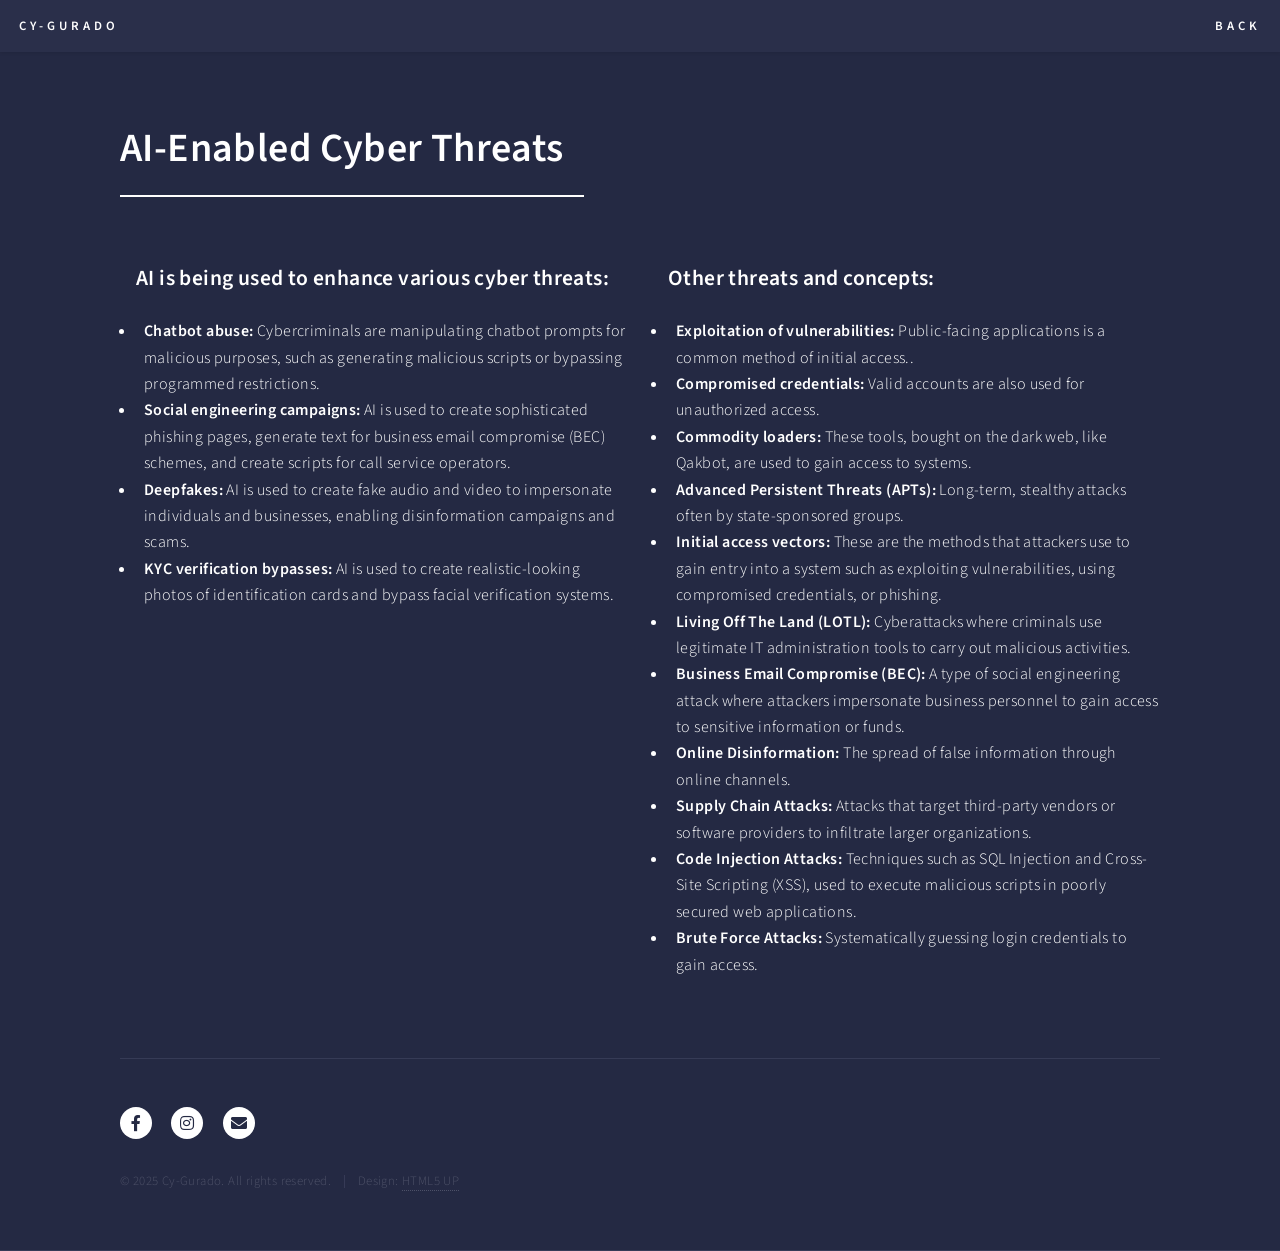
<file: AI-Enabled Cyber Threats.html>
<!DOCTYPE HTML>
<!--
	Forty by HTML5 UP
	html5up.net | @ajlkn
	Free for personal and commercial use under the CCA 3.0 license (html5up.net/license)
-->
<html>
	<head>
		<title>CY-GURADO</title>
		<meta charset="utf-8" />
		<meta name="viewport" content="width=device-width, initial-scale=1, user-scalable=no" />
		<link rel="stylesheet" href="assets/css/main.css" />
		<noscript><link rel="stylesheet" href="assets/css/noscript.css" /></noscript>
		<link rel="shortcut icon" href="images/logo.png" type="">
	</head>
	<body class="is-preload">

		<!-- Wrapper -->
			<div id="wrapper">

				<!-- Header -->
					<header id="header">
						<a href="index.html" class="logo"><span>CY-GURADO</span></a>
						<nav>
							<a href="file:///D:/CyGurado/CYBER%20THREATS.html">Back</a>
						</nav>
					</header>

				<!-- Main -->
					<div id="main" class="alt">

						<!-- One -->
							<section id="one">
								<div class="inner">
									<header class="major">
										<h1>AI-Enabled Cyber Threats</h1>
									</header>

									<!-- Content -->
										<div class="row">
											<div class="col-6 col-12-small">
											<p><ul>
												<h3>AI is being used to enhance various cyber threats:</h3>
                                            <li><b>Chatbot abuse:</b> Cybercriminals are manipulating chatbot prompts for malicious purposes, such as generating malicious scripts or bypassing programmed restrictions.</li>
                                            <li><b>Social engineering campaigns:</b> AI is used to create sophisticated phishing pages, generate text for business email compromise (BEC) schemes, and create scripts for call service operators.</li> 
                                            <li><b>Deepfakes:</b> AI is used to create fake audio and video to impersonate individuals and businesses, enabling disinformation campaigns and scams.</li>
                                            <li><b>KYC verification bypasses:</b> AI is used to create realistic-looking photos of identification cards and bypass facial verification systems. </li>
                                            </ul>  
                                            </p>
											</div>
											<div class="col-6 col-12-small">
											<p><ul>
												<h3>Other threats and concepts:</h3>	
                                            <li><b>Exploitation of vulnerabilities:</b> Public-facing applications is a common method of initial access..</li>
                                            <li><b>Compromised credentials:</b> Valid accounts are also used for unauthorized access.</li> 
                                            <li><b>Commodity loaders:</b> These tools, bought on the dark web, like Qakbot, are used to gain access to systems. </li>
                                            <li><b>Advanced Persistent Threats (APTs): </b> Long-term, stealthy attacks often by state-sponsored groups.</li>
                                            <li><b>Initial access vectors:</b> These are the methods that attackers use to gain entry into a system such as exploiting vulnerabilities, using compromised credentials, or phishing. </li>
                                            <li><b>Living Off The Land (LOTL): </b> Cyberattacks where criminals use legitimate IT administration tools to carry out malicious activities. </li>
                                            <li><b>Business Email Compromise (BEC):</b> A type of social engineering attack where attackers impersonate business personnel to gain access to sensitive information or funds. </li>
                                            <li><b>Online Disinformation:</b> The spread of false information through online channels. </li>
                                            <li><b>Supply Chain Attacks: </b> Attacks that target third-party vendors or software providers to infiltrate larger organizations. </li>
                                            <li><b>Code Injection Attacks: </b> Techniques such as SQL Injection and Cross-Site Scripting (XSS), used to execute malicious scripts in poorly secured web applications. </li>
                                            <li><b>Brute Force Attacks:</b> Systematically guessing login credentials to gain access. </li>
                                            </ul>  
                                            </p>
											</div>
										</div>

									<hr class="major" />


				<!-- Footer -->
					<footer id="footer">
						<div class="inner">
							<ul class="icons">
								<li><a href="https://www.facebook.com/profile.php?id=61573190905093&rdid=q2q42Ku2QMx3xJPp&share_url=https%3A%2F%2Fwww.facebook.com%2Fshare%2F1KXrDb1Yg7#" class="icon brands alt fa-facebook-f"><span class="label">Facebook</span></a></li>
								<li><a href="https://www.instagram.com/cygurado_cyb/" class="icon brands alt fa-instagram"><span class="label">Instagram</span></a></li>
							    <li><a href="#" class="icon solid alt fa-envelope"><span class="label">Email</span></a></li>
							</ul>
							<ul class="copyright">
								<li>&copy; 2025 Cy-Gurado. All rights reserved.</li><li>Design: <a href="https://html5up.net">HTML5 UP</a></li>
							</ul>
						</div>
					</footer>

			</div>

		<!-- Scripts -->
			<script src="assets/js/jquery.min.js"></script>
			<script src="assets/js/jquery.scrolly.min.js"></script>
			<script src="assets/js/jquery.scrollex.min.js"></script>
			<script src="assets/js/browser.min.js"></script>
			<script src="assets/js/breakpoints.min.js"></script>
			<script src="assets/js/util.js"></script>
			<script src="assets/js/main.js"></script>

	</body>
</html>
</file>
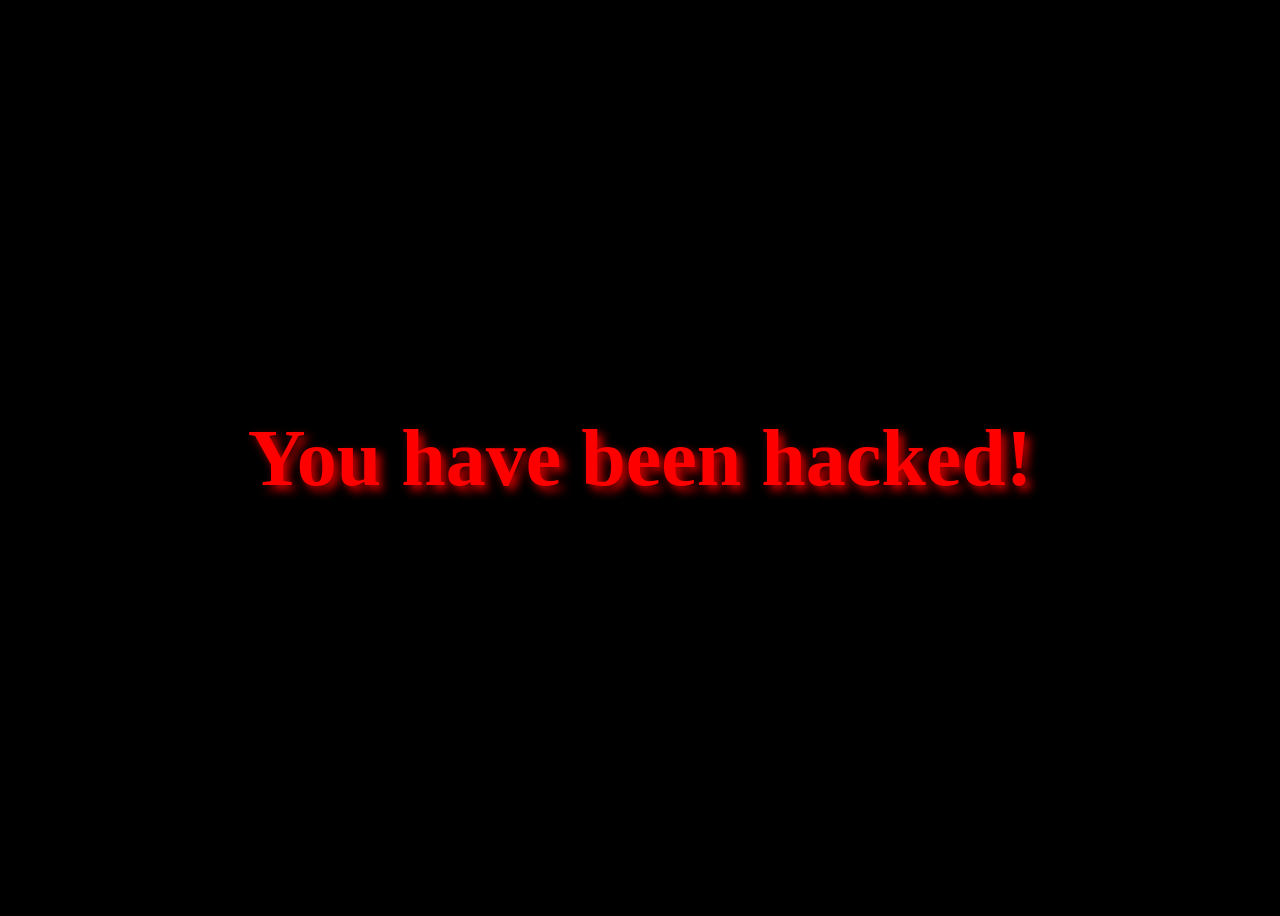
<file: Hacked.html>
<!DOCTYPE html>
<html lang="en">
<head>
    <meta charset="UTF-8">
    <meta name="viewport" content="width=device-width, initial-scale=1.0">
    <title>Hacked</title>
    <style>
        body {
            display: flex;
            justify-content: center;
            align-items: center;
            height: 100vh;
            background-color: black;
            color: red;
            font-size: 5rem;
            font-weight: bold;
            text-shadow: 5px 5px 10px rgba(255, 0, 0, 0.8);
        }
    </style>
</head>
<body>
    You have been hacked!
</body>
</html>
</file>
<file: assets/css/noscript.css>
/*
	Forty by HTML5 UP
	html5up.net | @ajlkn
	Free for personal and commercial use under the CCA 3.0 license (html5up.net/license)
*/

/* Banner */

	body.is-preload #banner:after {
		opacity: 0.85;
	}

	body.is-preload #banner > .inner {
		-moz-filter: none;
		-webkit-filter: none;
		-ms-filter: none;
		filter: none;
		-moz-transform: none;
		-webkit-transform: none;
		-ms-transform: none;
		transform: none;
		opacity: 1;
	}
</file>
<file: assets/css/main.css>
@import url(fontawesome-all.min.css);
@import url("https://fonts.googleapis.com/css?family=Source+Sans+Pro:300,300italic,600,600italic");

/*
	Forty by HTML5 UP
	html5up.net | @ajlkn
	Free for personal and commercial use under the CCA 3.0 license (html5up.net/license)
*/

html, body, div, span, applet, object,
iframe, h1, h2, h3, h4, h5, h6, p, blockquote,
pre, a, abbr, acronym, address, big, cite,
code, del, dfn, em, img, ins, kbd, q, s, samp,
small, strike, strong, sub, sup, tt, var, b,
u, i, center, dl, dt, dd, ol, ul, li, fieldset,
form, label, legend, table, caption, tbody,
tfoot, thead, tr, th, td, article, aside,
canvas, details, embed, figure, figcaption,
footer, header, hgroup, menu, nav, output, ruby,
section, summary, time, mark, audio, video {
	margin: 0;
	padding: 0;
	border: 0;
	font-size: 100%;
	font: inherit;
	vertical-align: baseline;}

article, aside, details, figcaption, figure,
footer, header, hgroup, menu, nav, section {
	display: block;}

body {
	line-height: 1;
}

ol, ul {
	list-style: none;
}

blockquote, q {
	quotes: none;
}

	blockquote:before, blockquote:after, q:before, q:after {
		content: '';
		content: none;
	}

table {
	border-collapse: collapse;
	border-spacing: 0;
}

body {
	-webkit-text-size-adjust: none;
}

mark {
	background-color: transparent;
	color: inherit;
}

input::-moz-focus-inner {
	border: 0;
	padding: 0;
}

input, select, textarea {
	-moz-appearance: none;
	-webkit-appearance: none;
	-ms-appearance: none;
	appearance: none;
}

/* Basic */

	@-ms-viewport {
		width: device-width;
	}

	body {
		-ms-overflow-style: scrollbar;
	}

	@media screen and (max-width: 480px) {

		html, body {
			min-width: 320px;
		}

	}

	html {
		box-sizing: border-box;
	}

	*, *:before, *:after {
		box-sizing: inherit;
	}

	body {
		background: #242943;
	}

		body.is-preload *, body.is-preload *:before, body.is-preload *:after {
			-moz-animation: none !important;
			-webkit-animation: none !important;
			-ms-animation: none !important;
			animation: none !important;
			-moz-transition: none !important;
			-webkit-transition: none !important;
			-ms-transition: none !important;
			transition: none !important;
		}

/* Type */

	body, input, select, textarea {
		color: #ffffff;
		font-family: "Source Sans Pro", Helvetica, sans-serif;
		font-size: 17pt;
		font-weight: 300;
		letter-spacing: 0.025em;
		line-height: 1.65;
	}

		@media screen and (max-width: 1680px) {

			body, input, select, textarea {
				font-size: 14pt;
			}

		}

		@media screen and (max-width: 1280px) {

			body, input, select, textarea {
				font-size: 12pt;
			}

		}

		@media screen and (max-width: 360px) {

			body, input, select, textarea {
				font-size: 11pt;
			}

		}

	a {
		-moz-transition: color 0.2s ease-in-out, border-bottom-color 0.2s ease-in-out;
		-webkit-transition: color 0.2s ease-in-out, border-bottom-color 0.2s ease-in-out;
		-ms-transition: color 0.2s ease-in-out, border-bottom-color 0.2s ease-in-out;
		transition: color 0.2s ease-in-out, border-bottom-color 0.2s ease-in-out;
		border-bottom: dotted 1px;
		color: inherit;
		text-decoration: none;
	}

		a:hover {
			border-bottom-color: transparent;
			color: #9bf1ff !important;
		}

		a:active {
			color: #53e3fb !important;
		}

	strong, b {
		color: #ffffff;
		font-weight: 600;
	}

	em, i {
		font-style: italic;
	}

	p {
		margin: 0 0 2em 0;
	}

	h1, h2, h3, h4, h5, h6 {
		color: #ffffff;
		font-weight: 600;
		line-height: 1.65;
		margin: 0 0 1em 0;
	}

		h1 a, h2 a, h3 a, h4 a, h5 a, h6 a {
			color: inherit;
			border-bottom: 0;
		}

	h1 {
		font-size: 2.5em;
	}

	h2 {
		font-size: 1.75em;
	}

	h3 {
		font-size: 1.35em;
	}

	h4 {
		font-size: 1.1em;
	}

	h5 {
		font-size: 0.9em;
	}

	h6 {
		font-size: 0.7em;
	}

	@media screen and (max-width: 736px) {

		h1 {
			font-size: 2em;
		}

		h2 {
			font-size: 1.5em;
		}

		h3 {
			font-size: 1.25em;
		}

	}

	sub {
		font-size: 0.8em;
		position: relative;
		top: 0.5em;
	}

	sup {
		font-size: 0.8em;
		position: relative;
		top: -0.5em;
	}

	blockquote {
		border-left: solid 4px rgba(212, 212, 255, 0.1);
		font-style: italic;
		margin: 0 0 2em 0;
		padding: 0.5em 0 0.5em 2em;
	}

	code {
		background: rgba(212, 212, 255, 0.035);
		font-family: "Courier New", monospace;
		font-size: 0.9em;
		margin: 0 0.25em;
		padding: 0.25em 0.65em;
	}

	pre {
		-webkit-overflow-scrolling: touch;
		font-family: "Courier New", monospace;
		font-size: 0.9em;
		margin: 0 0 2em 0;
	}

		pre code {
			display: block;
			line-height: 1.75;
			padding: 1em 1.5em;
			overflow-x: auto;
		}

	hr {
		border: 0;
		border-bottom: solid 1px rgba(212, 212, 255, 0.1);
		margin: 2em 0;
	}

		hr.major {
			margin: 3em 0;
		}

	.align-left {
		text-align: left;
	}

	.align-center {
		text-align: center;
	}

	.align-right {
		text-align: right;
	}

/* Row */

	.row {
		display: flex;
		flex-wrap: wrap;
		box-sizing: border-box;
		align-items: stretch;
	}

		.row > * {
			box-sizing: border-box;
		}

		.row.gtr-uniform > * > :last-child {
			margin-bottom: 0;
		}

		.row.aln-left {
			justify-content: flex-start;
		}

		.row.aln-center {
			justify-content: center;
		}

		.row.aln-right {
			justify-content: flex-end;
		}

		.row.aln-top {
			align-items: flex-start;
		}

		.row.aln-middle {
			align-items: center;
		}

		.row.aln-bottom {
			align-items: flex-end;
		}

		.row > .imp {
			order: -1;
		}

		.row > .col-1 {
			width: 8.33333%;
		}

		.row > .off-1 {
			margin-left: 8.33333%;
		}

		.row > .col-2 {
			width: 16.66667%;
		}

		.row > .off-2 {
			margin-left: 16.66667%;
		}

		.row > .col-3 {
			width: 25%;
		}

		.row > .off-3 {
			margin-left: 25%;
		}

		.row > .col-4 {
			width: 33.33333%;
		}

		.row > .off-4 {
			margin-left: 33.33333%;
		}

		.row > .col-5 {
			width: 41.66667%;
		}

		.row > .off-5 {
			margin-left: 41.66667%;
		}

		.row > .col-6 {
			width: 50%;
		}

		.row > .off-6 {
			margin-left: 50%;
		}

		.row > .col-7 {
			width: 58.33333%;
		}

		.row > .off-7 {
			margin-left: 58.33333%;
		}

		.row > .col-8 {
			width: 66.66667%;
		}

		.row > .off-8 {
			margin-left: 66.66667%;
		}

		.row > .col-9 {
			width: 75%;
		}

		.row > .off-9 {
			margin-left: 75%;
		}

		.row > .col-10 {
			width: 83.33333%;
		}

		.row > .off-10 {
			margin-left: 83.33333%;
		}

		.row > .col-11 {
			width: 91.66667%;
		}

		.row > .off-11 {
			margin-left: 91.66667%;
		}

		.row > .col-12 {
			width: 100%;
		}

		.row > .off-12 {
			margin-left: 100%;
		}

		.row.gtr-0 {
			margin-top: 0;
			margin-left: 0em;
		}

			.row.gtr-0 > * {
				padding: 0 0 0 0em;
			}

			.row.gtr-0.gtr-uniform {
				margin-top: 0em;
			}

				.row.gtr-0.gtr-uniform > * {
					padding-top: 0em;
				}

		.row.gtr-25 {
			margin-top: 0;
			margin-left: -0.5em;
		}

			.row.gtr-25 > * {
				padding: 0 0 0 0.5em;
			}

			.row.gtr-25.gtr-uniform {
				margin-top: -0.5em;
			}

				.row.gtr-25.gtr-uniform > * {
					padding-top: 0.5em;
				}

		.row.gtr-50 {
			margin-top: 0;
			margin-left: -1em;
		}

			.row.gtr-50 > * {
				padding: 0 0 0 1em;
			}

			.row.gtr-50.gtr-uniform {
				margin-top: -1em;
			}

				.row.gtr-50.gtr-uniform > * {
					padding-top: 1em;
				}

		.row {
			margin-top: 0;
			margin-left: -2em;
		}

			.row > * {
				padding: 0 0 0 2em;
			}

			.row.gtr-uniform {
				margin-top: -2em;
			}

				.row.gtr-uniform > * {
					padding-top: 2em;
				}

		.row.gtr-150 {
			margin-top: 0;
			margin-left: -3em;
		}

			.row.gtr-150 > * {
				padding: 0 0 0 3em;
			}

			.row.gtr-150.gtr-uniform {
				margin-top: -3em;
			}

				.row.gtr-150.gtr-uniform > * {
					padding-top: 3em;
				}

		.row.gtr-200 {
			margin-top: 0;
			margin-left: -4em;
		}

			.row.gtr-200 > * {
				padding: 0 0 0 4em;
			}

			.row.gtr-200.gtr-uniform {
				margin-top: -4em;
			}

				.row.gtr-200.gtr-uniform > * {
					padding-top: 4em;
				}

		@media screen and (max-width: 1680px) {

			.row {
				display: flex;
				flex-wrap: wrap;
				box-sizing: border-box;
				align-items: stretch;
			}

				.row > * {
					box-sizing: border-box;
				}

				.row.gtr-uniform > * > :last-child {
					margin-bottom: 0;
				}

				.row.aln-left {
					justify-content: flex-start;
				}

				.row.aln-center {
					justify-content: center;
				}

				.row.aln-right {
					justify-content: flex-end;
				}

				.row.aln-top {
					align-items: flex-start;
				}

				.row.aln-middle {
					align-items: center;
				}

				.row.aln-bottom {
					align-items: flex-end;
				}

				.row > .imp-xlarge {
					order: -1;
				}

				.row > .col-1-xlarge {
					width: 8.33333%;
				}

				.row > .off-1-xlarge {
					margin-left: 8.33333%;
				}

				.row > .col-2-xlarge {
					width: 16.66667%;
				}

				.row > .off-2-xlarge {
					margin-left: 16.66667%;
				}

				.row > .col-3-xlarge {
					width: 25%;
				}

				.row > .off-3-xlarge {
					margin-left: 25%;
				}

				.row > .col-4-xlarge {
					width: 33.33333%;
				}

				.row > .off-4-xlarge {
					margin-left: 33.33333%;
				}

				.row > .col-5-xlarge {
					width: 41.66667%;
				}

				.row > .off-5-xlarge {
					margin-left: 41.66667%;
				}

				.row > .col-6-xlarge {
					width: 50%;
				}

				.row > .off-6-xlarge {
					margin-left: 50%;
				}

				.row > .col-7-xlarge {
					width: 58.33333%;
				}

				.row > .off-7-xlarge {
					margin-left: 58.33333%;
				}

				.row > .col-8-xlarge {
					width: 66.66667%;
				}

				.row > .off-8-xlarge {
					margin-left: 66.66667%;
				}

				.row > .col-9-xlarge {
					width: 75%;
				}

				.row > .off-9-xlarge {
					margin-left: 75%;
				}

				.row > .col-10-xlarge {
					width: 83.33333%;
				}

				.row > .off-10-xlarge {
					margin-left: 83.33333%;
				}

				.row > .col-11-xlarge {
					width: 91.66667%;
				}

				.row > .off-11-xlarge {
					margin-left: 91.66667%;
				}

				.row > .col-12-xlarge {
					width: 100%;
				}

				.row > .off-12-xlarge {
					margin-left: 100%;
				}

				.row.gtr-0 {
					margin-top: 0;
					margin-left: 0em;
				}

					.row.gtr-0 > * {
						padding: 0 0 0 0em;
					}

					.row.gtr-0.gtr-uniform {
						margin-top: 0em;
					}

						.row.gtr-0.gtr-uniform > * {
							padding-top: 0em;
						}

				.row.gtr-25 {
					margin-top: 0;
					margin-left: -0.5em;
				}

					.row.gtr-25 > * {
						padding: 0 0 0 0.5em;
					}

					.row.gtr-25.gtr-uniform {
						margin-top: -0.5em;
					}

						.row.gtr-25.gtr-uniform > * {
							padding-top: 0.5em;
						}

				.row.gtr-50 {
					margin-top: 0;
					margin-left: -1em;
				}

					.row.gtr-50 > * {
						padding: 0 0 0 1em;
					}

					.row.gtr-50.gtr-uniform {
						margin-top: -1em;
					}

						.row.gtr-50.gtr-uniform > * {
							padding-top: 1em;
						}

				.row {
					margin-top: 0;
					margin-left: -2em;
				}

					.row > * {
						padding: 0 0 0 2em;
					}

					.row.gtr-uniform {
						margin-top: -2em;
					}

						.row.gtr-uniform > * {
							padding-top: 2em;
						}

				.row.gtr-150 {
					margin-top: 0;
					margin-left: -3em;
				}

					.row.gtr-150 > * {
						padding: 0 0 0 3em;
					}

					.row.gtr-150.gtr-uniform {
						margin-top: -3em;
					}

						.row.gtr-150.gtr-uniform > * {
							padding-top: 3em;
						}

				.row.gtr-200 {
					margin-top: 0;
					margin-left: -4em;
				}

					.row.gtr-200 > * {
						padding: 0 0 0 4em;
					}

					.row.gtr-200.gtr-uniform {
						margin-top: -4em;
					}

						.row.gtr-200.gtr-uniform > * {
							padding-top: 4em;
						}

		}

		@media screen and (max-width: 1280px) {

			.row {
				display: flex;
				flex-wrap: wrap;
				box-sizing: border-box;
				align-items: stretch;
			}

				.row > * {
					box-sizing: border-box;
				}

				.row.gtr-uniform > * > :last-child {
					margin-bottom: 0;
				}

				.row.aln-left {
					justify-content: flex-start;
				}

				.row.aln-center {
					justify-content: center;
				}

				.row.aln-right {
					justify-content: flex-end;
				}

				.row.aln-top {
					align-items: flex-start;
				}

				.row.aln-middle {
					align-items: center;
				}

				.row.aln-bottom {
					align-items: flex-end;
				}

				.row > .imp-large {
					order: -1;
				}

				.row > .col-1-large {
					width: 8.33333%;
				}

				.row > .off-1-large {
					margin-left: 8.33333%;
				}

				.row > .col-2-large {
					width: 16.66667%;
				}

				.row > .off-2-large {
					margin-left: 16.66667%;
				}

				.row > .col-3-large {
					width: 25%;
				}

				.row > .off-3-large {
					margin-left: 25%;
				}

				.row > .col-4-large {
					width: 33.33333%;
				}

				.row > .off-4-large {
					margin-left: 33.33333%;
				}

				.row > .col-5-large {
					width: 41.66667%;
				}

				.row > .off-5-large {
					margin-left: 41.66667%;
				}

				.row > .col-6-large {
					width: 50%;
				}

				.row > .off-6-large {
					margin-left: 50%;
				}

				.row > .col-7-large {
					width: 58.33333%;
				}

				.row > .off-7-large {
					margin-left: 58.33333%;
				}

				.row > .col-8-large {
					width: 66.66667%;
				}

				.row > .off-8-large {
					margin-left: 66.66667%;
				}

				.row > .col-9-large {
					width: 75%;
				}

				.row > .off-9-large {
					margin-left: 75%;
				}

				.row > .col-10-large {
					width: 83.33333%;
				}

				.row > .off-10-large {
					margin-left: 83.33333%;
				}

				.row > .col-11-large {
					width: 91.66667%;
				}

				.row > .off-11-large {
					margin-left: 91.66667%;
				}

				.row > .col-12-large {
					width: 100%;
				}

				.row > .off-12-large {
					margin-left: 100%;
				}

				.row.gtr-0 {
					margin-top: 0;
					margin-left: 0em;
				}

					.row.gtr-0 > * {
						padding: 0 0 0 0em;
					}

					.row.gtr-0.gtr-uniform {
						margin-top: 0em;
					}

						.row.gtr-0.gtr-uniform > * {
							padding-top: 0em;
						}

				.row.gtr-25 {
					margin-top: 0;
					margin-left: -0.375em;
				}

					.row.gtr-25 > * {
						padding: 0 0 0 0.375em;
					}

					.row.gtr-25.gtr-uniform {
						margin-top: -0.375em;
					}

						.row.gtr-25.gtr-uniform > * {
							padding-top: 0.375em;
						}

				.row.gtr-50 {
					margin-top: 0;
					margin-left: -0.75em;
				}

					.row.gtr-50 > * {
						padding: 0 0 0 0.75em;
					}

					.row.gtr-50.gtr-uniform {
						margin-top: -0.75em;
					}

						.row.gtr-50.gtr-uniform > * {
							padding-top: 0.75em;
						}

				.row {
					margin-top: 0;
					margin-left: -1.5em;
				}

					.row > * {
						padding: 0 0 0 1.5em;
					}

					.row.gtr-uniform {
						margin-top: -1.5em;
					}

						.row.gtr-uniform > * {
							padding-top: 1.5em;
						}

				.row.gtr-150 {
					margin-top: 0;
					margin-left: -2.25em;
				}

					.row.gtr-150 > * {
						padding: 0 0 0 2.25em;
					}

					.row.gtr-150.gtr-uniform {
						margin-top: -2.25em;
					}

						.row.gtr-150.gtr-uniform > * {
							padding-top: 2.25em;
						}

				.row.gtr-200 {
					margin-top: 0;
					margin-left: -3em;
				}

					.row.gtr-200 > * {
						padding: 0 0 0 3em;
					}

					.row.gtr-200.gtr-uniform {
						margin-top: -3em;
					}

						.row.gtr-200.gtr-uniform > * {
							padding-top: 3em;
						}

		}

		@media screen and (max-width: 980px) {

			.row {
				display: flex;
				flex-wrap: wrap;
				box-sizing: border-box;
				align-items: stretch;
			}

				.row > * {
					box-sizing: border-box;
				}

				.row.gtr-uniform > * > :last-child {
					margin-bottom: 0;
				}

				.row.aln-left {
					justify-content: flex-start;
				}

				.row.aln-center {
					justify-content: center;
				}

				.row.aln-right {
					justify-content: flex-end;
				}

				.row.aln-top {
					align-items: flex-start;
				}

				.row.aln-middle {
					align-items: center;
				}

				.row.aln-bottom {
					align-items: flex-end;
				}

				.row > .imp-medium {
					order: -1;
				}

				.row > .col-1-medium {
					width: 8.33333%;
				}

				.row > .off-1-medium {
					margin-left: 8.33333%;
				}

				.row > .col-2-medium {
					width: 16.66667%;
				}

				.row > .off-2-medium {
					margin-left: 16.66667%;
				}

				.row > .col-3-medium {
					width: 25%;
				}

				.row > .off-3-medium {
					margin-left: 25%;
				}

				.row > .col-4-medium {
					width: 33.33333%;
				}

				.row > .off-4-medium {
					margin-left: 33.33333%;
				}

				.row > .col-5-medium {
					width: 41.66667%;
				}

				.row > .off-5-medium {
					margin-left: 41.66667%;
				}

				.row > .col-6-medium {
					width: 50%;
				}

				.row > .off-6-medium {
					margin-left: 50%;
				}

				.row > .col-7-medium {
					width: 58.33333%;
				}

				.row > .off-7-medium {
					margin-left: 58.33333%;
				}

				.row > .col-8-medium {
					width: 66.66667%;
				}

				.row > .off-8-medium {
					margin-left: 66.66667%;
				}

				.row > .col-9-medium {
					width: 75%;
				}

				.row > .off-9-medium {
					margin-left: 75%;
				}

				.row > .col-10-medium {
					width: 83.33333%;
				}

				.row > .off-10-medium {
					margin-left: 83.33333%;
				}

				.row > .col-11-medium {
					width: 91.66667%;
				}

				.row > .off-11-medium {
					margin-left: 91.66667%;
				}

				.row > .col-12-medium {
					width: 100%;
				}

				.row > .off-12-medium {
					margin-left: 100%;
				}

				.row.gtr-0 {
					margin-top: 0;
					margin-left: 0em;
				}

					.row.gtr-0 > * {
						padding: 0 0 0 0em;
					}

					.row.gtr-0.gtr-uniform {
						margin-top: 0em;
					}

						.row.gtr-0.gtr-uniform > * {
							padding-top: 0em;
						}

				.row.gtr-25 {
					margin-top: 0;
					margin-left: -0.375em;
				}

					.row.gtr-25 > * {
						padding: 0 0 0 0.375em;
					}

					.row.gtr-25.gtr-uniform {
						margin-top: -0.375em;
					}

						.row.gtr-25.gtr-uniform > * {
							padding-top: 0.375em;
						}

				.row.gtr-50 {
					margin-top: 0;
					margin-left: -0.75em;
				}

					.row.gtr-50 > * {
						padding: 0 0 0 0.75em;
					}

					.row.gtr-50.gtr-uniform {
						margin-top: -0.75em;
					}

						.row.gtr-50.gtr-uniform > * {
							padding-top: 0.75em;
						}

				.row {
					margin-top: 0;
					margin-left: -1.5em;
				}

					.row > * {
						padding: 0 0 0 1.5em;
					}

					.row.gtr-uniform {
						margin-top: -1.5em;
					}

						.row.gtr-uniform > * {
							padding-top: 1.5em;
						}

				.row.gtr-150 {
					margin-top: 0;
					margin-left: -2.25em;
				}

					.row.gtr-150 > * {
						padding: 0 0 0 2.25em;
					}

					.row.gtr-150.gtr-uniform {
						margin-top: -2.25em;
					}

						.row.gtr-150.gtr-uniform > * {
							padding-top: 2.25em;
						}

				.row.gtr-200 {
					margin-top: 0;
					margin-left: -3em;
				}

					.row.gtr-200 > * {
						padding: 0 0 0 3em;
					}

					.row.gtr-200.gtr-uniform {
						margin-top: -3em;
					}

						.row.gtr-200.gtr-uniform > * {
							padding-top: 3em;
						}

		}

		@media screen and (max-width: 736px) {

			.row {
				display: flex;
				flex-wrap: wrap;
				box-sizing: border-box;
				align-items: stretch;
			}

				.row > * {
					box-sizing: border-box;
				}

				.row.gtr-uniform > * > :last-child {
					margin-bottom: 0;
				}

				.row.aln-left {
					justify-content: flex-start;
				}

				.row.aln-center {
					justify-content: center;
				}

				.row.aln-right {
					justify-content: flex-end;
				}

				.row.aln-top {
					align-items: flex-start;
				}

				.row.aln-middle {
					align-items: center;
				}

				.row.aln-bottom {
					align-items: flex-end;
				}

				.row > .imp-small {
					order: -1;
				}

				.row > .col-1-small {
					width: 8.33333%;
				}

				.row > .off-1-small {
					margin-left: 8.33333%;
				}

				.row > .col-2-small {
					width: 16.66667%;
				}

				.row > .off-2-small {
					margin-left: 16.66667%;
				}

				.row > .col-3-small {
					width: 25%;
				}

				.row > .off-3-small {
					margin-left: 25%;
				}

				.row > .col-4-small {
					width: 33.33333%;
				}

				.row > .off-4-small {
					margin-left: 33.33333%;
				}

				.row > .col-5-small {
					width: 41.66667%;
				}

				.row > .off-5-small {
					margin-left: 41.66667%;
				}

				.row > .col-6-small {
					width: 50%;
				}

				.row > .off-6-small {
					margin-left: 50%;
				}

				.row > .col-7-small {
					width: 58.33333%;
				}

				.row > .off-7-small {
					margin-left: 58.33333%;
				}

				.row > .col-8-small {
					width: 66.66667%;
				}

				.row > .off-8-small {
					margin-left: 66.66667%;
				}

				.row > .col-9-small {
					width: 75%;
				}

				.row > .off-9-small {
					margin-left: 75%;
				}

				.row > .col-10-small {
					width: 83.33333%;
				}

				.row > .off-10-small {
					margin-left: 83.33333%;
				}

				.row > .col-11-small {
					width: 91.66667%;
				}

				.row > .off-11-small {
					margin-left: 91.66667%;
				}

				.row > .col-12-small {
					width: 100%;
				}

				.row > .off-12-small {
					margin-left: 100%;
				}

				.row.gtr-0 {
					margin-top: 0;
					margin-left: 0em;
				}

					.row.gtr-0 > * {
						padding: 0 0 0 0em;
					}

					.row.gtr-0.gtr-uniform {
						margin-top: 0em;
					}

						.row.gtr-0.gtr-uniform > * {
							padding-top: 0em;
						}

				.row.gtr-25 {
					margin-top: 0;
					margin-left: -0.3125em;
				}

					.row.gtr-25 > * {
						padding: 0 0 0 0.3125em;
					}

					.row.gtr-25.gtr-uniform {
						margin-top: -0.3125em;
					}

						.row.gtr-25.gtr-uniform > * {
							padding-top: 0.3125em;
						}

				.row.gtr-50 {
					margin-top: 0;
					margin-left: -0.625em;
				}

					.row.gtr-50 > * {
						padding: 0 0 0 0.625em;
					}

					.row.gtr-50.gtr-uniform {
						margin-top: -0.625em;
					}

						.row.gtr-50.gtr-uniform > * {
							padding-top: 0.625em;
						}

				.row {
					margin-top: 0;
					margin-left: -1.25em;
				}

					.row > * {
						padding: 0 0 0 1.25em;
					}

					.row.gtr-uniform {
						margin-top: -1.25em;
					}

						.row.gtr-uniform > * {
							padding-top: 1.25em;
						}

				.row.gtr-150 {
					margin-top: 0;
					margin-left: -1.875em;
				}

					.row.gtr-150 > * {
						padding: 0 0 0 1.875em;
					}

					.row.gtr-150.gtr-uniform {
						margin-top: -1.875em;
					}

						.row.gtr-150.gtr-uniform > * {
							padding-top: 1.875em;
						}

				.row.gtr-200 {
					margin-top: 0;
					margin-left: -2.5em;
				}

					.row.gtr-200 > * {
						padding: 0 0 0 2.5em;
					}

					.row.gtr-200.gtr-uniform {
						margin-top: -2.5em;
					}

						.row.gtr-200.gtr-uniform > * {
							padding-top: 2.5em;
						}

		}

		@media screen and (max-width: 480px) {

			.row {
				display: flex;
				flex-wrap: wrap;
				box-sizing: border-box;
				align-items: stretch;
			}

				.row > * {
					box-sizing: border-box;
				}

				.row.gtr-uniform > * > :last-child {
					margin-bottom: 0;
				}

				.row.aln-left {
					justify-content: flex-start;
				}

				.row.aln-center {
					justify-content: center;
				}

				.row.aln-right {
					justify-content: flex-end;
				}

				.row.aln-top {
					align-items: flex-start;
				}

				.row.aln-middle {
					align-items: center;
				}

				.row.aln-bottom {
					align-items: flex-end;
				}

				.row > .imp-xsmall {
					order: -1;
				}

				.row > .col-1-xsmall {
					width: 8.33333%;
				}

				.row > .off-1-xsmall {
					margin-left: 8.33333%;
				}

				.row > .col-2-xsmall {
					width: 16.66667%;
				}

				.row > .off-2-xsmall {
					margin-left: 16.66667%;
				}

				.row > .col-3-xsmall {
					width: 25%;
				}

				.row > .off-3-xsmall {
					margin-left: 25%;
				}

				.row > .col-4-xsmall {
					width: 33.33333%;
				}

				.row > .off-4-xsmall {
					margin-left: 33.33333%;
				}

				.row > .col-5-xsmall {
					width: 41.66667%;
				}

				.row > .off-5-xsmall {
					margin-left: 41.66667%;
				}

				.row > .col-6-xsmall {
					width: 50%;
				}

				.row > .off-6-xsmall {
					margin-left: 50%;
				}

				.row > .col-7-xsmall {
					width: 58.33333%;
				}

				.row > .off-7-xsmall {
					margin-left: 58.33333%;
				}

				.row > .col-8-xsmall {
					width: 66.66667%;
				}

				.row > .off-8-xsmall {
					margin-left: 66.66667%;
				}

				.row > .col-9-xsmall {
					width: 75%;
				}

				.row > .off-9-xsmall {
					margin-left: 75%;
				}

				.row > .col-10-xsmall {
					width: 83.33333%;
				}

				.row > .off-10-xsmall {
					margin-left: 83.33333%;
				}

				.row > .col-11-xsmall {
					width: 91.66667%;
				}

				.row > .off-11-xsmall {
					margin-left: 91.66667%;
				}

				.row > .col-12-xsmall {
					width: 100%;
				}

				.row > .off-12-xsmall {
					margin-left: 100%;
				}

				.row.gtr-0 {
					margin-top: 0;
					margin-left: 0em;
				}

					.row.gtr-0 > * {
						padding: 0 0 0 0em;
					}

					.row.gtr-0.gtr-uniform {
						margin-top: 0em;
					}

						.row.gtr-0.gtr-uniform > * {
							padding-top: 0em;
						}

				.row.gtr-25 {
					margin-top: 0;
					margin-left: -0.3125em;
				}

					.row.gtr-25 > * {
						padding: 0 0 0 0.3125em;
					}

					.row.gtr-25.gtr-uniform {
						margin-top: -0.3125em;
					}

						.row.gtr-25.gtr-uniform > * {
							padding-top: 0.3125em;
						}

				.row.gtr-50 {
					margin-top: 0;
					margin-left: -0.625em;
				}

					.row.gtr-50 > * {
						padding: 0 0 0 0.625em;
					}

					.row.gtr-50.gtr-uniform {
						margin-top: -0.625em;
					}

						.row.gtr-50.gtr-uniform > * {
							padding-top: 0.625em;
						}

				.row {
					margin-top: 0;
					margin-left: -1.25em;
				}

					.row > * {
						padding: 0 0 0 1.25em;
					}

					.row.gtr-uniform {
						margin-top: -1.25em;
					}

						.row.gtr-uniform > * {
							padding-top: 1.25em;
						}

				.row.gtr-150 {
					margin-top: 0;
					margin-left: -1.875em;
				}

					.row.gtr-150 > * {
						padding: 0 0 0 1.875em;
					}

					.row.gtr-150.gtr-uniform {
						margin-top: -1.875em;
					}

						.row.gtr-150.gtr-uniform > * {
							padding-top: 1.875em;
						}

				.row.gtr-200 {
					margin-top: 0;
					margin-left: -2.5em;
				}

					.row.gtr-200 > * {
						padding: 0 0 0 2.5em;
					}

					.row.gtr-200.gtr-uniform {
						margin-top: -2.5em;
					}

						.row.gtr-200.gtr-uniform > * {
							padding-top: 2.5em;
						}

		}

/* Section/Article */

	section.special, article.special {
		text-align: center;
	}

	header.major {
		width: -moz-max-content;
		width: -webkit-max-content;
		width: -ms-max-content;
		width: max-content;
		margin-bottom: 2em;
	}

		header.major > :first-child {
			margin-bottom: 0;
			width: calc(100% + 0.5em);
		}

			header.major > :first-child:after {
				content: '';
				background-color: #ffffff;
				display: block;
				height: 2px;
				margin: 0.325em 0 0.5em 0;
				width: 100%;
			}

		header.major > p {
			font-size: 0.7em;
			font-weight: 600;
			letter-spacing: 0.25em;
			margin-bottom: 0;
			text-transform: uppercase;
		}

		body.is-ie header.major > :first-child:after {
			max-width: 9em;
		}

		body.is-ie header.major > h1:after {
			max-width: 100% !important;
		}

	@media screen and (max-width: 736px) {

		header.major > p br {
			display: none;
		}

	}

/* Form */

	form {
		margin: 0 0 2em 0;
	}

		form > :last-child {
			margin-bottom: 0;
		}

		form > .fields {
			display: -moz-flex;
			display: -webkit-flex;
			display: -ms-flex;
			display: flex;
			-moz-flex-wrap: wrap;
			-webkit-flex-wrap: wrap;
			-ms-flex-wrap: wrap;
			flex-wrap: wrap;
			width: calc(100% + 3em);
			margin: -1.5em 0 2em -1.5em;
		}

			form > .fields > .field {
				-moz-flex-grow: 0;
				-webkit-flex-grow: 0;
				-ms-flex-grow: 0;
				flex-grow: 0;
				-moz-flex-shrink: 0;
				-webkit-flex-shrink: 0;
				-ms-flex-shrink: 0;
				flex-shrink: 0;
				padding: 1.5em 0 0 1.5em;
				width: calc(100% - 1.5em);
			}

				form > .fields > .field.half {
					width: calc(50% - 0.75em);
				}

				form > .fields > .field.third {
					width: calc(100%/3 - 0.5em);
				}

				form > .fields > .field.quarter {
					width: calc(25% - 0.375em);
				}

		@media screen and (max-width: 480px) {

			form > .fields {
				width: calc(100% + 3em);
				margin: -1.5em 0 2em -1.5em;
			}

				form > .fields > .field {
					padding: 1.5em 0 0 1.5em;
					width: calc(100% - 1.5em);
				}

					form > .fields > .field.half {
						width: calc(100% - 1.5em);
					}

					form > .fields > .field.third {
						width: calc(100% - 1.5em);
					}

					form > .fields > .field.quarter {
						width: calc(100% - 1.5em);
					}

		}

	label {
		color: #ffffff;
		display: block;
		font-size: 0.8em;
		font-weight: 600;
		letter-spacing: 0.25em;
		margin: 0 0 1em 0;
		text-transform: uppercase;
	}

	input[type="text"],
	input[type="password"],
	input[type="email"],
	input[type="tel"],
	input[type="search"],
	input[type="url"],
	select,
	textarea {
		-moz-appearance: none;
		-webkit-appearance: none;
		-ms-appearance: none;
		appearance: none;
		background: rgba(212, 212, 255, 0.035);
		border: none;
		border-radius: 0;
		color: inherit;
		display: block;
		outline: 0;
		padding: 0 1em;
		text-decoration: none;
		width: 100%;
	}

		input[type="text"]:invalid,
		input[type="password"]:invalid,
		input[type="email"]:invalid,
		input[type="tel"]:invalid,
		input[type="search"]:invalid,
		input[type="url"]:invalid,
		select:invalid,
		textarea:invalid {
			box-shadow: none;
		}

		input[type="text"]:focus,
		input[type="password"]:focus,
		input[type="email"]:focus,
		input[type="tel"]:focus,
		input[type="search"]:focus,
		input[type="url"]:focus,
		select:focus,
		textarea:focus {
			border-color: #9bf1ff;
			box-shadow: 0 0 0 2px #9bf1ff;
		}

	select {
		background-image: url("data:image/svg+xml;charset=utf8,%3Csvg xmlns='http://www.w3.org/2000/svg' width='40' height='40' preserveAspectRatio='none' viewBox='0 0 40 40'%3E%3Cpath d='M9.4,12.3l10.4,10.4l10.4-10.4c0.2-0.2,0.5-0.4,0.9-0.4c0.3,0,0.6,0.1,0.9,0.4l3.3,3.3c0.2,0.2,0.4,0.5,0.4,0.9 c0,0.4-0.1,0.6-0.4,0.9L20.7,31.9c-0.2,0.2-0.5,0.4-0.9,0.4c-0.3,0-0.6-0.1-0.9-0.4L4.3,17.3c-0.2-0.2-0.4-0.5-0.4-0.9 c0-0.4,0.1-0.6,0.4-0.9l3.3-3.3c0.2-0.2,0.5-0.4,0.9-0.4S9.1,12.1,9.4,12.3z' fill='rgba(212, 212, 255, 0.1)' /%3E%3C/svg%3E");
		background-size: 1.25rem;
		background-repeat: no-repeat;
		background-position: calc(100% - 1rem) center;
		height: 2.75em;
		padding-right: 2.75em;
		text-overflow: ellipsis;
	}

		select option {
			color: #ffffff;
			background: #242943;
		}

		select:focus::-ms-value {
			background-color: transparent;
		}

		select::-ms-expand {
			display: none;
		}

	input[type="text"],
	input[type="password"],
	input[type="email"],
	input[type="tel"],
	input[type="search"],
	input[type="url"],
	select {
		height: 2.75em;
	}

	textarea {
		padding: 0.75em 1em;
	}

	input[type="checkbox"],
	input[type="radio"] {
		-moz-appearance: none;
		-webkit-appearance: none;
		-ms-appearance: none;
		appearance: none;
		display: block;
		float: left;
		margin-right: -2em;
		opacity: 0;
		width: 1em;
		z-index: -1;
	}

		input[type="checkbox"] + label,
		input[type="radio"] + label {
			text-decoration: none;
			color: #ffffff;
			cursor: pointer;
			display: inline-block;
			font-weight: 300;
			padding-left: 2.65em;
			padding-right: 0.75em;
			position: relative;
		}

			input[type="checkbox"] + label:before,
			input[type="radio"] + label:before {
				-moz-osx-font-smoothing: grayscale;
				-webkit-font-smoothing: antialiased;
				display: inline-block;
				font-style: normal;
				font-variant: normal;
				text-rendering: auto;
				line-height: 1;
				text-transform: none !important;
				font-family: 'Font Awesome 5 Free';
				font-weight: 900;
			}

			input[type="checkbox"] + label:before,
			input[type="radio"] + label:before {
				background: rgba(212, 212, 255, 0.035);
				content: '';
				display: inline-block;
				font-size: 0.8em;
				height: 2.0625em;
				left: 0;
				letter-spacing: 0;
				line-height: 2.0625em;
				position: absolute;
				text-align: center;
				top: 0;
				width: 2.0625em;
			}

		input[type="checkbox"]:checked + label:before,
		input[type="radio"]:checked + label:before {
			background: #ffffff;
			border-color: #9bf1ff;
			content: '\f00c';
			color: #242943;
		}

		input[type="checkbox"]:focus + label:before,
		input[type="radio"]:focus + label:before {
			box-shadow: 0 0 0 2px #9bf1ff;
		}

	input[type="radio"] + label:before {
		border-radius: 100%;
	}

	::-webkit-input-placeholder {
		color: rgba(244, 244, 255, 0.2) !important;
		opacity: 1.0;
	}

	:-moz-placeholder {
		color: rgba(244, 244, 255, 0.2) !important;
		opacity: 1.0;
	}

	::-moz-placeholder {
		color: rgba(244, 244, 255, 0.2) !important;
		opacity: 1.0;
	}

	:-ms-input-placeholder {
		color: rgba(244, 244, 255, 0.2) !important;
		opacity: 1.0;
	}

/* Box */

	.box {
		border: solid 1px rgba(212, 212, 255, 0.1);
		margin-bottom: 2em;
		padding: 1.5em;
	}

		.box > :last-child,
		.box > :last-child > :last-child,
		.box > :last-child > :last-child > :last-child {
			margin-bottom: 0;
		}

		.box.alt {
			border: 0;
			border-radius: 0;
			padding: 0;
		}

/* Icon */

	.icon {
		text-decoration: none;
		border-bottom: none;
		position: relative;
	}

		.icon:before {
			-moz-osx-font-smoothing: grayscale;
			-webkit-font-smoothing: antialiased;
			display: inline-block;
			font-style: normal;
			font-variant: normal;
			text-rendering: auto;
			line-height: 1;
			text-transform: none !important;
			font-family: 'Font Awesome 5 Free';
			font-weight: 400;
		}

		.icon > .label {
			display: none;
		}

		.icon:before {
			line-height: inherit;
		}

		.icon.solid:before {
			font-weight: 900;
		}

		.icon.brands:before {
			font-family: 'Font Awesome 5 Brands';
		}

		.icon.alt:before {
			background-color: #ffffff;
			border-radius: 100%;
			color: #242943;
			display: inline-block;
			height: 2em;
			line-height: 2em;
			text-align: center;
			width: 2em;
		}

	a.icon.alt:before {
		-moz-transition: background-color 0.2s ease-in-out;
		-webkit-transition: background-color 0.2s ease-in-out;
		-ms-transition: background-color 0.2s ease-in-out;
		transition: background-color 0.2s ease-in-out;
	}

	a.icon.alt:hover:before {
		background-color: #6fc3df;
	}

	a.icon.alt:active:before {
		background-color: #37a6cb;
	}

/* Image */

	.image {
		border: 0;
		display: inline-block;
		position: relative;
	}

		.image img {
			display: block;
		}

		.image.left, .image.right {
			max-width: 30%;
		}

			.image.left img, .image.right img {
				width: 100%;
			}

		.image.left {
			float: left;
			margin: 0 1.5em 1.25em 0;
			top: 0.25em;
		}

		.image.right {
			float: right;
			margin: 0 0 1.25em 1.5em;
			top: 0.25em;
		}

		.image.fit {
			display: block;
			margin: 0 0 2em 0;
			width: 100%;
		}

			.image.fit img {
				width: 100%;
			}

		.image.main {
			display: block;
			margin: 2.5em 0;
			width: 100%;
		}

			.image.main img {
				width: 100%;
			}

			@media screen and (max-width: 736px) {

				.image.main {
					margin: 1.5em 0;
				}

			}

/* List */

	ol {
		list-style: decimal;
		margin: 0 0 2em 0;
		padding-left: 1.25em;
	}

		ol li {
			padding-left: 0.25em;
		}

	ul {
		list-style: disc;
		margin: 0 0 2em 0;
		padding-left: 1em;
	}

		ul li {
			padding-left: 0.5em;
		}

		ul.alt {
			list-style: none;
			padding-left: 0;
		}

			ul.alt li {
				border-top: solid 1px rgba(212, 212, 255, 0.1);
				padding: 0.5em 0;
			}

				ul.alt li:first-child {
					border-top: 0;
					padding-top: 0;
				}

	dl {
		margin: 0 0 2em 0;
	}

		dl dt {
			display: block;
			font-weight: 600;
			margin: 0 0 1em 0;
		}

		dl dd {
			margin-left: 2em;
		}

/* Actions */

	ul.actions {
		display: -moz-flex;
		display: -webkit-flex;
		display: -ms-flex;
		display: flex;
		cursor: default;
		list-style: none;
		margin-left: -1em;
		padding-left: 0;
	}

		ul.actions li {
			padding: 0 0 0 1em;
			vertical-align: middle;
		}

		ul.actions.special {
			-moz-justify-content: center;
			-webkit-justify-content: center;
			-ms-justify-content: center;
			justify-content: center;
			width: 100%;
			margin-left: 0;
		}

			ul.actions.special li:first-child {
				padding-left: 0;
			}

		ul.actions.stacked {
			-moz-flex-direction: column;
			-webkit-flex-direction: column;
			-ms-flex-direction: column;
			flex-direction: column;
			margin-left: 0;
		}

			ul.actions.stacked li {
				padding: 1.3em 0 0 0;
			}

				ul.actions.stacked li:first-child {
					padding-top: 0;
				}

		ul.actions.fit {
			width: calc(100% + 1em);
		}

			ul.actions.fit li {
				-moz-flex-grow: 1;
				-webkit-flex-grow: 1;
				-ms-flex-grow: 1;
				flex-grow: 1;
				-moz-flex-shrink: 1;
				-webkit-flex-shrink: 1;
				-ms-flex-shrink: 1;
				flex-shrink: 1;
				width: 100%;
			}

				ul.actions.fit li > * {
					width: 100%;
				}

			ul.actions.fit.stacked {
				width: 100%;
			}

/* Icons */

	ul.icons {
		cursor: default;
		list-style: none;
		padding-left: 0;
	}

		ul.icons li {
			display: inline-block;
			padding: 0 1em 0 0;
		}

			ul.icons li:last-child {
				padding-right: 0;
			}

		@media screen and (max-width: 736px) {

			ul.icons li {
				padding: 0 0.75em 0 0;
			}

		}

/* Pagination */

	ul.pagination {
		cursor: default;
		list-style: none;
		padding-left: 0;
	}

		ul.pagination li {
			display: inline-block;
			padding-left: 0;
			vertical-align: middle;
		}

			ul.pagination li > .page {
				-moz-transition: background-color 0.2s ease-in-out, color 0.2s ease-in-out;
				-webkit-transition: background-color 0.2s ease-in-out, color 0.2s ease-in-out;
				-ms-transition: background-color 0.2s ease-in-out, color 0.2s ease-in-out;
				transition: background-color 0.2s ease-in-out, color 0.2s ease-in-out;
				border-bottom: 0;
				display: inline-block;
				font-size: 0.8em;
				font-weight: 600;
				height: 1.5em;
				line-height: 1.5em;
				margin: 0 0.125em;
				min-width: 1.5em;
				padding: 0 0.5em;
				text-align: center;
			}

				ul.pagination li > .page.active {
					background-color: #ffffff;
					color: #242943;
				}

					ul.pagination li > .page.active:hover {
						background-color: #9bf1ff;
						color: #242943 !important;
					}

					ul.pagination li > .page.active:active {
						background-color: #53e3fb;
					}

			ul.pagination li:first-child {
				padding-right: 0.75em;
			}

			ul.pagination li:last-child {
				padding-left: 0.75em;
			}

		@media screen and (max-width: 480px) {

			ul.pagination li:nth-child(n+2):nth-last-child(n+2) {
				display: none;
			}

			ul.pagination li:first-child {
				padding-right: 0;
			}

		}

/* Table */

	.table-wrapper {
		-webkit-overflow-scrolling: touch;
		overflow-x: auto;
	}

	table {
		margin: 0 0 2em 0;
		width: 100%;
	}

		table tbody tr {
			border: solid 1px rgba(212, 212, 255, 0.1);
			border-left: 0;
			border-right: 0;
		}

			table tbody tr:nth-child(2n + 1) {
				background-color: rgba(212, 212, 255, 0.035);
			}

		table td {
			padding: 0.75em 0.75em;
		}

		table th {
			color: #ffffff;
			font-size: 0.9em;
			font-weight: 600;
			padding: 0 0.75em 0.75em 0.75em;
			text-align: left;
		}

		table thead {
			border-bottom: solid 2px rgba(212, 212, 255, 0.1);
		}

		table tfoot {
			border-top: solid 2px rgba(212, 212, 255, 0.1);
		}

		table.alt {
			border-collapse: separate;
		}

			table.alt tbody tr td {
				border: solid 1px rgba(212, 212, 255, 0.1);
				border-left-width: 0;
				border-top-width: 0;
			}

				table.alt tbody tr td:first-child {
					border-left-width: 1px;
				}

			table.alt tbody tr:first-child td {
				border-top-width: 1px;
			}

			table.alt thead {
				border-bottom: 0;
			}

			table.alt tfoot {
				border-top: 0;
			}

/* Button */

	input[type="submit"],
	input[type="reset"],
	input[type="button"],
	button,
	.button {
		-moz-appearance: none;
		-webkit-appearance: none;
		-ms-appearance: none;
		appearance: none;
		-moz-transition: background-color 0.2s ease-in-out, box-shadow 0.2s ease-in-out, color 0.2s ease-in-out;
		-webkit-transition: background-color 0.2s ease-in-out, box-shadow 0.2s ease-in-out, color 0.2s ease-in-out;
		-ms-transition: background-color 0.2s ease-in-out, box-shadow 0.2s ease-in-out, color 0.2s ease-in-out;
		transition: background-color 0.2s ease-in-out, box-shadow 0.2s ease-in-out, color 0.2s ease-in-out;
		background-color: transparent;
		border: 0;
		border-radius: 0;
		box-shadow: inset 0 0 0 2px #ffffff;
		color: #ffffff;
		cursor: pointer;
		display: inline-block;
		font-size: 0.8em;
		font-weight: 600;
		height: 3.5em;
		letter-spacing: 0.25em;
		line-height: 3.5em;
		padding: 0 1.75em;
		text-align: center;
		text-decoration: none;
		text-transform: uppercase;
		white-space: nowrap;
	}

		input[type="submit"]:hover, input[type="submit"]:active,
		input[type="reset"]:hover,
		input[type="reset"]:active,
		input[type="button"]:hover,
		input[type="button"]:active,
		button:hover,
		button:active,
		.button:hover,
		.button:active {
			box-shadow: inset 0 0 0 2px #9bf1ff;
			color: #9bf1ff;
		}

		input[type="submit"]:active,
		input[type="reset"]:active,
		input[type="button"]:active,
		button:active,
		.button:active {
			background-color: rgba(155, 241, 255, 0.1);
			box-shadow: inset 0 0 0 2px #53e3fb;
			color: #53e3fb;
		}

		input[type="submit"].icon:before,
		input[type="reset"].icon:before,
		input[type="button"].icon:before,
		button.icon:before,
		.button.icon:before {
			margin-right: 0.5em;
		}

		input[type="submit"].fit,
		input[type="reset"].fit,
		input[type="button"].fit,
		button.fit,
		.button.fit {
			width: 100%;
		}

		input[type="submit"].small,
		input[type="reset"].small,
		input[type="button"].small,
		button.small,
		.button.small {
			font-size: 0.6em;
		}

		input[type="submit"].large,
		input[type="reset"].large,
		input[type="button"].large,
		button.large,
		.button.large {
			font-size: 1.25em;
			height: 3em;
			line-height: 3em;
		}

		input[type="submit"].next,
		input[type="reset"].next,
		input[type="button"].next,
		button.next,
		.button.next {
			padding-right: 4.5em;
			position: relative;
		}

			input[type="submit"].next:before, input[type="submit"].next:after,
			input[type="reset"].next:before,
			input[type="reset"].next:after,
			input[type="button"].next:before,
			input[type="button"].next:after,
			button.next:before,
			button.next:after,
			.button.next:before,
			.button.next:after {
				-moz-transition: opacity 0.2s ease-in-out;
				-webkit-transition: opacity 0.2s ease-in-out;
				-ms-transition: opacity 0.2s ease-in-out;
				transition: opacity 0.2s ease-in-out;
				background-position: center right;
				background-repeat: no-repeat;
				background-size: 36px 24px;
				content: '';
				display: block;
				height: 100%;
				position: absolute;
				right: 1.5em;
				top: 0;
				vertical-align: middle;
				width: 36px;
			}

			input[type="submit"].next:before,
			input[type="reset"].next:before,
			input[type="button"].next:before,
			button.next:before,
			.button.next:before {
				background-image: url("data:image/svg+xml;charset=utf8,%3Csvg xmlns='http://www.w3.org/2000/svg' xmlns:xlink='http://www.w3.org/1999/xlink' width='36px' height='24px' viewBox='0 0 36 24' zoomAndPan='disable'%3E%3Cstyle%3Eline %7B stroke: %23ffffff%3B stroke-width: 2px%3B %7D%3C/style%3E%3Cline x1='0' y1='12' x2='34' y2='12' /%3E%3Cline x1='25' y1='4' x2='34' y2='12.5' /%3E%3Cline x1='25' y1='20' x2='34' y2='11.5' /%3E%3C/svg%3E");
			}

			input[type="submit"].next:after,
			input[type="reset"].next:after,
			input[type="button"].next:after,
			button.next:after,
			.button.next:after {
				background-image: url("data:image/svg+xml;charset=utf8,%3Csvg xmlns='http://www.w3.org/2000/svg' xmlns:xlink='http://www.w3.org/1999/xlink' width='36px' height='24px' viewBox='0 0 36 24' zoomAndPan='disable'%3E%3Cstyle%3Eline %7B stroke: %239bf1ff%3B stroke-width: 2px%3B %7D%3C/style%3E%3Cline x1='0' y1='12' x2='34' y2='12' /%3E%3Cline x1='25' y1='4' x2='34' y2='12.5' /%3E%3Cline x1='25' y1='20' x2='34' y2='11.5' /%3E%3C/svg%3E");
				opacity: 0;
				z-index: 1;
			}

			input[type="submit"].next:hover:after, input[type="submit"].next:active:after,
			input[type="reset"].next:hover:after,
			input[type="reset"].next:active:after,
			input[type="button"].next:hover:after,
			input[type="button"].next:active:after,
			button.next:hover:after,
			button.next:active:after,
			.button.next:hover:after,
			.button.next:active:after {
				opacity: 1;
			}

			@media screen and (max-width: 1280px) {

				input[type="submit"].next,
				input[type="reset"].next,
				input[type="button"].next,
				button.next,
				.button.next {
					padding-right: 5em;
				}

			}

		input[type="submit"].primary,
		input[type="reset"].primary,
		input[type="button"].primary,
		button.primary,
		.button.primary {
			background-color: #ffffff;
			box-shadow: none;
			color: #242943;
		}

			input[type="submit"].primary:hover, input[type="submit"].primary:active,
			input[type="reset"].primary:hover,
			input[type="reset"].primary:active,
			input[type="button"].primary:hover,
			input[type="button"].primary:active,
			button.primary:hover,
			button.primary:active,
			.button.primary:hover,
			.button.primary:active {
				background-color: #9bf1ff;
				color: #242943 !important;
			}

			input[type="submit"].primary:active,
			input[type="reset"].primary:active,
			input[type="button"].primary:active,
			button.primary:active,
			.button.primary:active {
				background-color: #53e3fb;
			}

		input[type="submit"].disabled, input[type="submit"]:disabled,
		input[type="reset"].disabled,
		input[type="reset"]:disabled,
		input[type="button"].disabled,
		input[type="button"]:disabled,
		button.disabled,
		button:disabled,
		.button.disabled,
		.button:disabled {
			pointer-events: none;
			cursor: default;
			opacity: 0.25;
		}

/* Tiles */

	.tiles {
		display: -moz-flex;
		display: -webkit-flex;
		display: -ms-flex;
		display: flex;
		-moz-flex-wrap: wrap;
		-webkit-flex-wrap: wrap;
		-ms-flex-wrap: wrap;
		flex-wrap: wrap;
		border-top: 0 !important;
	}

		.tiles + * {
			border-top: 0 !important;
		}

		.tiles article {
			-moz-align-items: center;
			-webkit-align-items: center;
			-ms-align-items: center;
			align-items: center;
			display: -moz-flex;
			display: -webkit-flex;
			display: -ms-flex;
			display: flex;
			-moz-transition: -moz-transform 0.25s ease, opacity 0.25s ease, -moz-filter 1s ease, -webkit-filter 1s ease;
			-webkit-transition: -webkit-transform 0.25s ease, opacity 0.25s ease, -webkit-filter 1s ease, -webkit-filter 1s ease;
			-ms-transition: -ms-transform 0.25s ease, opacity 0.25s ease, -ms-filter 1s ease, -webkit-filter 1s ease;
			transition: transform 0.25s ease, opacity 0.25s ease, filter 1s ease, -webkit-filter 1s ease;
			padding: 4em 4em 2em 4em ;
			background-position: center;
			background-repeat: no-repeat;
			background-size: cover;
			cursor: default;
			height: 40vh;
			max-height: 40em;
			min-height: 23em;
			overflow: hidden;
			position: relative;
			width: 40%;
		}

			.tiles article .image {
				display: none;
			}

			.tiles article header {
				position: relative;
				z-index: 3;
			}

			.tiles article h3 {
				font-size: 1.75em;
			}

				.tiles article h3 a:hover {
					color: inherit !important;
				}

			.tiles article .link.primary {
				border: 0;
				height: 100%;
				left: 0;
				position: absolute;
				top: 0;
				width: 100%;
				z-index: 4;
			}

			.tiles article:before {
				-moz-transition: opacity 0.5s ease;
				-webkit-transition: opacity 0.5s ease;
				-ms-transition: opacity 0.5s ease;
				transition: opacity 0.5s ease;
				bottom: 0;
				content: '';
				display: block;
				height: 100%;
				left: 0;
				opacity: 0.85;
				position: absolute;
				width: 100%;
				z-index: 2;
			}

			.tiles article:after {
				background-color: rgba(36, 41, 67, 0.25);
				content: '';
				display: block;
				height: 100%;
				left: 0;
				position: absolute;
				top: 0;
				width: 100%;
				z-index: 1;
			}

			.tiles article:hover:before {
				opacity: 0;
			}

			.tiles article.is-transitioning {
				-moz-transform: scale(0.95);
				-webkit-transform: scale(0.95);
				-ms-transform: scale(0.95);
				transform: scale(0.95);
				-moz-filter: blur(0.5em);
				-webkit-filter: blur(0.5em);
				-ms-filter: blur(0.5em);
				filter: blur(0.5em);
				opacity: 0;
			}

			.tiles article:nth-child(4n - 1), .tiles article:nth-child(4n - 2) {
				width: 60%;
			}

			.tiles article:nth-child(6n - 5):before {
				background-color: #6fc3df;
			}

			.tiles article:nth-child(6n - 4):before {
				background-color: #8d82c4;
			}

			.tiles article:nth-child(6n - 3):before {
				background-color: #ec8d81;
			}

			.tiles article:nth-child(6n - 2):before {
				background-color: #e7b788;
			}

			.tiles article:nth-child(6n - 1):before {
				background-color: #8ea9e8;
			}

			.tiles article:nth-child(6n):before {
				background-color: #87c5a4;
			}

		@media screen and (max-width: 1280px) {

			.tiles article {
				padding: 4em 3em 2em 3em ;
				height: 30vh;
				max-height: 30em;
				min-height: 20em;
			}

		}

		@media screen and (max-width: 980px) {

			.tiles article {
				width: 50% !important;
			}

		}

		@media screen and (max-width: 736px) {

			.tiles article {
				padding: 3em 1.5em 1em 1.5em ;
				height: 16em;
				max-height: none;
				min-height: 0;
			}

				.tiles article h3 {
					font-size: 1.5em;
				}

		}

		@media screen and (max-width: 480px) {

			.tiles {
				display: block;
			}

				.tiles article {
					height: 20em;
					width: 100% !important;
				}

		}

/* Contact Method */

	.contact-method {
		margin: 0 0 2em 0;
		padding-left: 3.25em;
		position: relative;
	}

		.contact-method .icon {
			left: 0;
			position: absolute;
			top: 0;
		}

		.contact-method h3 {
			margin: 0 0 0.5em 0;
		}

/* Spotlights */

	.spotlights {
		border-top: 0 !important;
	}

		.spotlights + * {
			border-top: 0 !important;
		}

		.spotlights > section {
			display: -moz-flex;
			display: -webkit-flex;
			display: -ms-flex;
			display: flex;
			-moz-flex-direction: row;
			-webkit-flex-direction: row;
			-ms-flex-direction: row;
			flex-direction: row;
			background-color: #2e3450;
		}

			.spotlights > section > .image {
				background-position: center center;
				background-size: cover;
				border-radius: 0;
				display: block;
				position: relative;
				width: 30%;
			}

				.spotlights > section > .image img {
					border-radius: 0;
					display: block;
					width: 100%;
					height: 100%;
				}

				.spotlights > section > .image:before {
					background: rgba(36, 41, 67, 0.9);
					content: '';
					display: block;
					height: 100%;
					left: 0;
					opacity: 0;
					position: absolute;
					top: 0;
					width: 100%;
				}

			.spotlights > section > .content {
				display: -moz-flex;
				display: -webkit-flex;
				display: -ms-flex;
				display: flex;
				-moz-flex-direction: column;
				-webkit-flex-direction: column;
				-ms-flex-direction: column;
				flex-direction: column;
				-moz-justify-content: center;
				-webkit-justify-content: center;
				-ms-justify-content: center;
				justify-content: center;
				-moz-align-items: center;
				-webkit-align-items: center;
				-ms-align-items: center;
				align-items: center;
				padding: 2em 3em 0.1em 3em ;
				width: 70%;
			}

				.spotlights > section > .content > .inner {
					margin: 0 auto;
					max-width: 100%;
					width: 65em;
				}

			.spotlights > section:nth-child(2n) {
				-moz-flex-direction: row-reverse;
				-webkit-flex-direction: row-reverse;
				-ms-flex-direction: row-reverse;
				flex-direction: row-reverse;
				background-color: #333856;
			}

				.spotlights > section:nth-child(2n) > .content {
					-moz-align-items: -moz-flex-end;
					-webkit-align-items: -webkit-flex-end;
					-ms-align-items: -ms-flex-end;
					align-items: flex-end;
				}

		@media screen and (max-width: 1680px) {

			.spotlights > section > .image {
				width: 40%;
			}

			.spotlights > section > .content {
				width: 60%;
			}

		}

		@media screen and (max-width: 1280px) {

			.spotlights > section > .image {
				width: 45%;
			}

			.spotlights > section > .content {
				width: 55%;
			}

		}

		@media screen and (max-width: 980px) {

			.spotlights > section {
				display: block;
			}

				.spotlights > section > .image {
					width: 100%;
				}

				.spotlights > section > .content {
					padding: 4em 3em 2em 3em ;
					width: 100%;
				}

		}

		@media screen and (max-width: 736px) {

			.spotlights > section > .content {
				padding: 3em 1.5em 1em 1.5em ;
			}

		}

/* Header */

	@-moz-keyframes reveal-header {
		0% {
			top: -4em;
			opacity: 0;
		}

		100% {
			top: 0;
			opacity: 1;
		}
	}

	@-webkit-keyframes reveal-header {
		0% {
			top: -4em;
			opacity: 0;
		}

		100% {
			top: 0;
			opacity: 1;
		}
	}

	@-ms-keyframes reveal-header {
		0% {
			top: -4em;
			opacity: 0;
		}

		100% {
			top: 0;
			opacity: 1;
		}
	}

	@keyframes reveal-header {
		0% {
			top: -4em;
			opacity: 0;
		}

		100% {
			top: 0;
			opacity: 1;
		}
	}

	#header {
		display: -moz-flex;
		display: -webkit-flex;
		display: -ms-flex;
		display: flex;
		background-color: #2a2f4a;
		box-shadow: 0 0 0.25em 0 rgba(0, 0, 0, 0.15);
		cursor: default;
		font-weight: 600;
		height: 3.25em;
		left: 0;
		letter-spacing: 0.25em;
		line-height: 3.25em;
		margin: 0;
		position: fixed;
		text-transform: uppercase;
		top: 0;
		width: 100%;
		z-index: 10000;
	}

		#header .logo {
			border: 0;
			display: inline-block;
			font-size: 0.8em;
			height: inherit;
			line-height: inherit;
			padding: 0 1.5em;
		}

			#header .logo strong {
				-moz-transition: background-color 0.2s ease-in-out, color 0.2s ease-in-out;
				-webkit-transition: background-color 0.2s ease-in-out, color 0.2s ease-in-out;
				-ms-transition: background-color 0.2s ease-in-out, color 0.2s ease-in-out;
				transition: background-color 0.2s ease-in-out, color 0.2s ease-in-out;
				background-color: #ffffff;
				color: #242943;
				display: inline-block;
				line-height: 1.65em;
				margin-right: 0.325em;
				padding: 0 0.125em 0 0.375em;
			}

			#header .logo:hover strong {
				background-color: #9bf1ff;
			}

			#header .logo:active strong {
				background-color: #53e3fb;
			}

		#header nav {
			display: -moz-flex;
			display: -webkit-flex;
			display: -ms-flex;
			display: flex;
			-moz-justify-content: -moz-flex-end;
			-webkit-justify-content: -webkit-flex-end;
			-ms-justify-content: -ms-flex-end;
			justify-content: flex-end;
			-moz-flex-grow: 1;
			-webkit-flex-grow: 1;
			-ms-flex-grow: 1;
			flex-grow: 1;
			height: inherit;
			line-height: inherit;
		}

			#header nav a {
				border: 0;
				display: block;
				font-size: 0.8em;
				height: inherit;
				line-height: inherit;
				padding: 0 0.75em;
				position: relative;
				vertical-align: middle;
			}

				#header nav a:last-child {
					padding-right: 1.5em;
				}

				#header nav a[href="#menu"] {
					padding-right: 3.325em !important;
				}

					#header nav a[href="#menu"]:before, #header nav a[href="#menu"]:after {
						background-image: url("data:image/svg+xml;charset=utf8,%3Csvg xmlns='http://www.w3.org/2000/svg' width='24' height='32' viewBox='0 0 24 32' preserveAspectRatio='none'%3E%3Cstyle%3Eline %7B stroke-width: 2px%3B stroke: %23ffffff%3B %7D%3C/style%3E%3Cline x1='0' y1='11' x2='24' y2='11' /%3E%3Cline x1='0' y1='21' x2='24' y2='21' /%3E%3Cline x1='0' y1='16' x2='24' y2='16' /%3E%3C/svg%3E");
						background-position: center;
						background-repeat: no-repeat;
						background-size: 24px 32px;
						content: '';
						display: block;
						height: 100%;
						position: absolute;
						right: 1.5em;
						top: 0;
						vertical-align: middle;
						width: 24px;
					}

					#header nav a[href="#menu"]:after {
						-moz-transition: opacity 0.2s ease-in-out;
						-webkit-transition: opacity 0.2s ease-in-out;
						-ms-transition: opacity 0.2s ease-in-out;
						transition: opacity 0.2s ease-in-out;
						background-image: url("data:image/svg+xml;charset=utf8,%3Csvg xmlns='http://www.w3.org/2000/svg' width='24' height='32' viewBox='0 0 24 32' preserveAspectRatio='none'%3E%3Cstyle%3Eline %7B stroke-width: 2px%3B stroke: %239bf1ff%3B %7D%3C/style%3E%3Cline x1='0' y1='11' x2='24' y2='11' /%3E%3Cline x1='0' y1='21' x2='24' y2='21' /%3E%3Cline x1='0' y1='16' x2='24' y2='16' /%3E%3C/svg%3E");
						opacity: 0;
						z-index: 1;
					}

					#header nav a[href="#menu"]:hover:after, #header nav a[href="#menu"]:active:after {
						opacity: 1;
					}

					#header nav a[href="#menu"]:last-child {
						padding-right: 3.875em !important;
					}

						#header nav a[href="#menu"]:last-child:before, #header nav a[href="#menu"]:last-child:after {
							right: 2em;
						}

		#header.reveal {
			-moz-animation: reveal-header 0.35s ease;
			-webkit-animation: reveal-header 0.35s ease;
			-ms-animation: reveal-header 0.35s ease;
			animation: reveal-header 0.35s ease;
		}

		#header.alt {
			-moz-transition: opacity 2.5s ease;
			-webkit-transition: opacity 2.5s ease;
			-ms-transition: opacity 2.5s ease;
			transition: opacity 2.5s ease;
			-moz-transition-delay: 0.75s;
			-webkit-transition-delay: 0.75s;
			-ms-transition-delay: 0.75s;
			transition-delay: 0.75s;
			-moz-animation: none;
			-webkit-animation: none;
			-ms-animation: none;
			animation: none;
			background-color: transparent;
			box-shadow: none;
			position: absolute;
		}

			#header.alt.style1 .logo strong {
				color: #6fc3df;
			}

			#header.alt.style2 .logo strong {
				color: #8d82c4;
			}

			#header.alt.style3 .logo strong {
				color: #ec8d81;
			}

			#header.alt.style4 .logo strong {
				color: #e7b788;
			}

			#header.alt.style5 .logo strong {
				color: #8ea9e8;
			}

			#header.alt.style6 .logo strong {
				color: #87c5a4;
			}

		body.is-preload #header.alt {
			opacity: 0;
		}

		@media screen and (max-width: 1680px) {

			#header nav a[href="#menu"] {
				padding-right: 3.75em !important;
			}

				#header nav a[href="#menu"]:last-child {
					padding-right: 4.25em !important;
				}

		}

		@media screen and (max-width: 1280px) {

			#header nav a[href="#menu"] {
				padding-right: 4em !important;
			}

				#header nav a[href="#menu"]:last-child {
					padding-right: 4.5em !important;
				}

		}

		@media screen and (max-width: 736px) {

			#header {
				height: 2.75em;
				line-height: 2.75em;
			}

				#header .logo {
					padding: 0 1em;
				}

				#header nav a {
					padding: 0 0.5em;
				}

					#header nav a:last-child {
						padding-right: 1em;
					}

					#header nav a[href="#menu"] {
						padding-right: 3.25em !important;
					}

						#header nav a[href="#menu"]:before, #header nav a[href="#menu"]:after {
							right: 0.75em;
						}

						#header nav a[href="#menu"]:last-child {
							padding-right: 4em !important;
						}

							#header nav a[href="#menu"]:last-child:before, #header nav a[href="#menu"]:last-child:after {
								right: 1.5em;
							}

		}

		@media screen and (max-width: 480px) {

			#header .logo span {
				display: none;
			}

			#header nav a[href="#menu"] {
				overflow: hidden;
				padding-right: 0 !important;
				text-indent: 5em;
				white-space: nowrap;
				width: 5em;
			}

				#header nav a[href="#menu"]:before, #header nav a[href="#menu"]:after {
					right: 0;
					width: inherit;
				}

				#header nav a[href="#menu"]:last-child:before, #header nav a[href="#menu"]:last-child:after {
					width: 4em;
					right: 0;
				}

		}

/* Banner */

	#banner {
		-moz-align-items: center;
		-webkit-align-items: center;
		-ms-align-items: center;
		align-items: center;
		background-image: url("../../images/banner.jpg");
		display: -moz-flex;
		display: -webkit-flex;
		display: -ms-flex;
		display: flex;
		padding: 6em 0 2em 0 ;
		background-attachment: fixed;
		background-position: center;
		background-repeat: no-repeat;
		background-size: cover;
		border-bottom: 0 !important;
		cursor: default;
		height: 60vh;
		margin-bottom: -3.25em;
		max-height: 32em;
		min-height: 22em;
		position: relative;
		top: -3.25em;
	}

		#banner:after {
			-moz-transition: opacity 2.5s ease;
			-webkit-transition: opacity 2.5s ease;
			-ms-transition: opacity 2.5s ease;
			transition: opacity 2.5s ease;
			-moz-transition-delay: 0.75s;
			-webkit-transition-delay: 0.75s;
			-ms-transition-delay: 0.75s;
			transition-delay: 0.75s;
			pointer-events: none;
			background-color: #242943;
			content: '';
			display: block;
			height: 100%;
			left: 0;
			opacity: 0.85;
			position: absolute;
			top: 0;
			width: 100%;
			z-index: 1;
		}

		#banner h1 {
			font-size: 3.25em;
		}

		#banner > .inner {
			-moz-transition: opacity 1.5s ease, -moz-transform 0.5s ease-out, -moz-filter 0.5s ease, -webkit-filter 0.5s ease;
			-webkit-transition: opacity 1.5s ease, -webkit-transform 0.5s ease-out, -webkit-filter 0.5s ease, -webkit-filter 0.5s ease;
			-ms-transition: opacity 1.5s ease, -ms-transform 0.5s ease-out, -ms-filter 0.5s ease, -webkit-filter 0.5s ease;
			transition: opacity 1.5s ease, transform 0.5s ease-out, filter 0.5s ease, -webkit-filter 0.5s ease;
			padding: 0 !important;
			position: relative;
			z-index: 2;
		}

			#banner > .inner .image {
				display: none;
			}

			#banner > .inner header {
				width: auto;
			}

				#banner > .inner header > :first-child {
					width: auto;
				}

					#banner > .inner header > :first-child:after {
						max-width: 100%;
					}

			#banner > .inner .content {
				display: -moz-flex;
				display: -webkit-flex;
				display: -ms-flex;
				display: flex;
				-moz-align-items: center;
				-webkit-align-items: center;
				-ms-align-items: center;
				align-items: center;
				margin: 0 0 2em 0;
			}

				#banner > .inner .content > * {
					margin-right: 1.5em;
					margin-bottom: 0;
				}

				#banner > .inner .content > :last-child {
					margin-right: 0;
				}

				#banner > .inner .content p {
					font-size: 0.7em;
					font-weight: 600;
					letter-spacing: 0.25em;
					text-transform: uppercase;
				}

		#banner.major {
			height: 75vh;
			min-height: 30em;
			max-height: 50em;
		}

			#banner.major.alt {
				opacity: 0.75;
			}

		#banner.style1:after {
			background-color: #6fc3df;
		}

		#banner.style2:after {
			background-color: #8d82c4;
		}

		#banner.style3:after {
			background-color: #ec8d81;
		}

		#banner.style4:after {
			background-color: #e7b788;
		}

		#banner.style5:after {
			background-color: #8ea9e8;
		}

		#banner.style6:after {
			background-color: #87c5a4;
		}

		body.is-preload #banner:after {
			opacity: 1.0;
		}

		body.is-preload #banner > .inner {
			-moz-filter: blur(0.125em);
			-webkit-filter: blur(0.125em);
			-ms-filter: blur(0.125em);
			filter: blur(0.125em);
			-moz-transform: translateX(-0.5em);
			-webkit-transform: translateX(-0.5em);
			-ms-transform: translateX(-0.5em);
			transform: translateX(-0.5em);
			opacity: 0;
		}

		@media screen and (max-width: 1280px) {

			#banner {
				background-attachment: scroll;
			}

		}

		@media screen and (max-width: 736px) {

			#banner {
				padding: 5em 0 1em 0 ;
				height: auto;
				margin-bottom: -2.75em;
				max-height: none;
				min-height: 0;
				top: -2.75em;
			}

				#banner h1 {
					font-size: 2em;
				}

				#banner > .inner .content {
					display: block;
				}

					#banner > .inner .content > * {
						margin-right: 0;
						margin-bottom: 2em;
					}

				#banner.major {
					height: auto;
					min-height: 0;
					max-height: none;
				}

		}

		@media screen and (max-width: 480px) {

			#banner {
				padding: 6em 0 2em 0 ;
			}

				#banner > .inner .content p br {
					display: none;
				}

				#banner.major {
					padding: 8em 0 4em 0 ;
				}

		}

/* Main */

	#main {
		background-color: #2a2f4a;
	}

		#main > * {
			border-top: solid 1px rgba(212, 212, 255, 0.1);
		}

			#main > *:first-child {
				border-top: 0;
			}

			#main > * > .inner {
				padding: 4em 0 2em 0 ;
				margin: 0 auto;
				max-width: 65em;
				width: calc(100% - 6em);
			}

				@media screen and (max-width: 736px) {

					#main > * > .inner {
						padding: 3em 0 1em 0 ;
						width: calc(100% - 3em);
					}

				}

		#main.alt {
			background-color: transparent;
			border-bottom: solid 1px rgba(212, 212, 255, 0.1);
		}

/* Contact */

	#contact {
		border-bottom: solid 1px rgba(212, 212, 255, 0.1);
		overflow-x: hidden;
	}

		#contact > .inner {
			display: -moz-flex;
			display: -webkit-flex;
			display: -ms-flex;
			display: flex;
			padding: 0 !important;
		}

			#contact > .inner > :nth-child(2n - 1) {
				padding: 4em 3em 2em 0 ;
				border-right: solid 1px rgba(212, 212, 255, 0.1);
				width: 60%;
			}

			#contact > .inner > :nth-child(2n) {
				padding-left: 3em;
				width: 40%;
			}

			#contact > .inner > .split {
				padding: 0;
			}

				#contact > .inner > .split > * {
					padding: 3em 0 1em 3em ;
					position: relative;
				}

					#contact > .inner > .split > *:before {
						border-top: solid 1px rgba(212, 212, 255, 0.1);
						content: '';
						display: block;
						margin-left: -3em;
						position: absolute;
						top: 0;
						width: calc(100vw + 3em);
					}

				#contact > .inner > .split > :first-child:before {
					display: none;
				}

		@media screen and (max-width: 980px) {

			#contact > .inner {
				display: block;
			}

				#contact > .inner > :nth-child(2n - 1) {
					padding: 4em 0 2em 0 ;
					border-right: 0;
					width: 100%;
				}

				#contact > .inner > :nth-child(2n) {
					padding-left: 0;
					width: 100%;
				}

				#contact > .inner > .split > * {
					padding: 3em 0 1em 0 ;
				}

				#contact > .inner > .split > :first-child:before {
					display: block;
				}

		}

		@media screen and (max-width: 736px) {

			#contact > .inner > :nth-child(2n - 1) {
				padding: 3em 0 1em 0 ;
			}

		}

/* Footer */

	#footer .copyright {
		font-size: 0.8em;
		list-style: none;
		padding-left: 0;
	}

		#footer .copyright li {
			border-left: solid 1px rgba(212, 212, 255, 0.1);
			color: rgba(244, 244, 255, 0.2);
			display: inline-block;
			line-height: 1;
			margin-left: 1em;
			padding-left: 1em;
		}

			#footer .copyright li:first-child {
				border-left: 0;
				margin-left: 0;
				padding-left: 0;
			}

	@media screen and (max-width: 480px) {

		#footer .copyright li {
			display: block;
			border-left: 0;
			margin-left: 0;
			padding-left: 0;
			line-height: inherit;
		}

	}

/* Wrapper */

	#wrapper {
		-moz-transition: -moz-filter 0.35s ease, -webkit-filter 0.35s ease, opacity 0.375s ease-out;
		-webkit-transition: -webkit-filter 0.35s ease, -webkit-filter 0.35s ease, opacity 0.375s ease-out;
		-ms-transition: -ms-filter 0.35s ease, -webkit-filter 0.35s ease, opacity 0.375s ease-out;
		transition: filter 0.35s ease, -webkit-filter 0.35s ease, opacity 0.375s ease-out;
		padding-top: 3.25em;
	}

		#wrapper.is-transitioning {
			opacity: 0;
		}

		#wrapper > * > .inner {
			padding: 4em 0 2em 0 ;
			margin: 0 auto;
			max-width: 65em;
			width: calc(100% - 6em);
		}

			@media screen and (max-width: 736px) {

				#wrapper > * > .inner {
					padding: 3em 0 1em 0 ;
					width: calc(100% - 3em);
				}

			}

		@media screen and (max-width: 736px) {

			#wrapper {
				padding-top: 2.75em;
			}

		}

/* Menu */

	#menu {
		-moz-transition: -moz-transform 0.35s ease, opacity 0.35s ease, visibility 0.35s;
		-webkit-transition: -webkit-transform 0.35s ease, opacity 0.35s ease, visibility 0.35s;
		-ms-transition: -ms-transform 0.35s ease, opacity 0.35s ease, visibility 0.35s;
		transition: transform 0.35s ease, opacity 0.35s ease, visibility 0.35s;
		-moz-align-items: center;
		-webkit-align-items: center;
		-ms-align-items: center;
		align-items: center;
		display: -moz-flex;
		display: -webkit-flex;
		display: -ms-flex;
		display: flex;
		-moz-justify-content: center;
		-webkit-justify-content: center;
		-ms-justify-content: center;
		justify-content: center;
		pointer-events: none;
		background: rgba(36, 41, 67, 0.9);
		box-shadow: none;
		height: 100%;
		left: 0;
		opacity: 0;
		overflow: hidden;
		padding: 3em 2em;
		position: fixed;
		top: 0;
		visibility: hidden;
		width: 100%;
		z-index: 10002;
	}

		#menu .inner {
			-moz-transition: -moz-transform 0.35s ease-out, opacity 0.35s ease, visibility 0.35s;
			-webkit-transition: -webkit-transform 0.35s ease-out, opacity 0.35s ease, visibility 0.35s;
			-ms-transition: -ms-transform 0.35s ease-out, opacity 0.35s ease, visibility 0.35s;
			transition: transform 0.35s ease-out, opacity 0.35s ease, visibility 0.35s;
			-moz-transform: rotateX(20deg);
			-webkit-transform: rotateX(20deg);
			-ms-transform: rotateX(20deg);
			transform: rotateX(20deg);
			-webkit-overflow-scrolling: touch;
			max-width: 100%;
			max-height: 100vh;
			opacity: 0;
			overflow: auto;
			text-align: center;
			visibility: hidden;
			width: 18em;
		}

			#menu .inner > :first-child {
				margin-top: 2em;
			}

			#menu .inner > :last-child {
				margin-bottom: 3em;
			}

		#menu ul {
			margin: 0 0 1em 0;
		}

			#menu ul.links {
				list-style: none;
				padding: 0;
			}

				#menu ul.links > li {
					padding: 0;
				}

					#menu ul.links > li > a:not(.button) {
						border: 0;
						border-top: solid 1px rgba(212, 212, 255, 0.1);
						display: block;
						font-size: 0.8em;
						font-weight: 600;
						letter-spacing: 0.25em;
						line-height: 4em;
						text-decoration: none;
						text-transform: uppercase;
					}

					#menu ul.links > li > .button {
						display: block;
						margin: 0.5em 0 0 0;
					}

					#menu ul.links > li:first-child > a:not(.button) {
						border-top: 0 !important;
					}

		#menu .close {
			-moz-transition: color 0.2s ease-in-out;
			-webkit-transition: color 0.2s ease-in-out;
			-ms-transition: color 0.2s ease-in-out;
			transition: color 0.2s ease-in-out;
			-webkit-tap-highlight-color: rgba(0, 0, 0, 0);
			border: 0;
			cursor: pointer;
			display: block;
			height: 4em;
			line-height: 4em;
			overflow: hidden;
			padding-right: 1.25em;
			position: absolute;
			right: 0;
			text-align: right;
			text-indent: 8em;
			top: 0;
			vertical-align: middle;
			white-space: nowrap;
			width: 8em;
		}

			#menu .close:before, #menu .close:after {
				-moz-transition: opacity 0.2s ease-in-out;
				-webkit-transition: opacity 0.2s ease-in-out;
				-ms-transition: opacity 0.2s ease-in-out;
				transition: opacity 0.2s ease-in-out;
				background-position: center;
				background-repeat: no-repeat;
				content: '';
				display: block;
				height: 4em;
				position: absolute;
				right: 0;
				top: 0;
				width: 4em;
			}

			#menu .close:before {
				background-image: url("data:image/svg+xml;charset=utf8,%3Csvg xmlns='http://www.w3.org/2000/svg' xmlns:xlink='http://www.w3.org/1999/xlink' width='20px' height='20px' viewBox='0 0 20 20' zoomAndPan='disable'%3E%3Cstyle%3Eline %7B stroke: %23ffffff%3B stroke-width: 2%3B %7D%3C/style%3E%3Cline x1='0' y1='0' x2='20' y2='20' /%3E%3Cline x1='20' y1='0' x2='0' y2='20' /%3E%3C/svg%3E");
			}

			#menu .close:after {
				background-image: url("data:image/svg+xml;charset=utf8,%3Csvg xmlns='http://www.w3.org/2000/svg' xmlns:xlink='http://www.w3.org/1999/xlink' width='20px' height='20px' viewBox='0 0 20 20' zoomAndPan='disable'%3E%3Cstyle%3Eline %7B stroke: %239bf1ff%3B stroke-width: 2%3B %7D%3C/style%3E%3Cline x1='0' y1='0' x2='20' y2='20' /%3E%3Cline x1='20' y1='0' x2='0' y2='20' /%3E%3C/svg%3E");
				opacity: 0;
			}

			#menu .close:hover:after, #menu .close:active:after {
				opacity: 1;
			}

	body.is-ie #menu {
		background: rgba(42, 47, 74, 0.975);
	}

	body.is-menu-visible #wrapper {
		-moz-filter: blur(0.5em);
		-webkit-filter: blur(0.5em);
		-ms-filter: blur(0.5em);
		filter: blur(0.5em);
	}

	body.is-menu-visible #menu {
		pointer-events: auto;
		opacity: 1;
		visibility: visible;
	}

		body.is-menu-visible #menu .inner {
			-moz-transform: none;
			-webkit-transform: none;
			-ms-transform: none;
			transform: none;
			opacity: 1;
			visibility: visible;
		}
</file>
